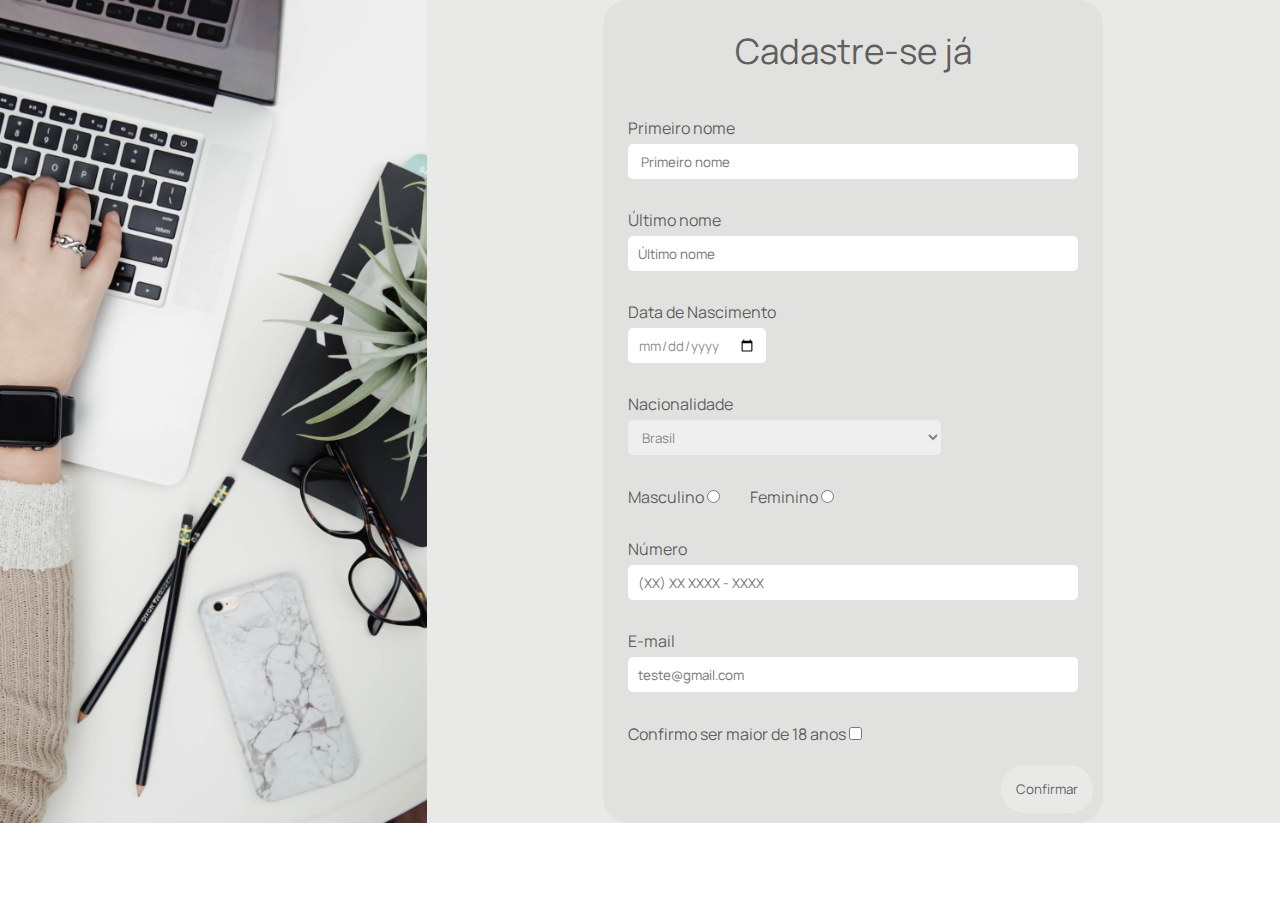
<file: index.html>
<!DOCTYPE html>
<html lang="pt-BR">

<head>
    <meta charset="UTF-8">
    <meta http-equiv="X-UA-Compatible" content="IE=edge">
    <meta name="viewport" content="width=device-width, user-scalable=no">
    <link rel="stylesheet" href="assets/css/style.css">
    <title>Formulário</title>
</head>

<body>
    <main>
        <div class="cont-banner">

        </div>
        <div class="principal">

            <div class="cont-form">
                <form action="final-form.html" method="post">
                    <div class="title">
                        Cadastre-se já
                    </div>
                    <div class="formulario">
                        <label for="firstName">
                            Primeiro nome
                            <input type="text" name="firstName" id="firstName" class="text"
                                placeholder=" Primeiro nome" required>
                        </label>
                        <label for="lastName">
                            Último nome
                            <input type="text" name="lastName" id="lastName" class="text" placeholder="Último nome" required>
                        </label>
                        <label for="dateDay">
                            Data de Nascimento<br/>
                            <input type="date" class="date">
                        </label>
                        <label for="paises">
                            Nacionalidade<br/>
                            <select name="paises" id="paises" class="select">
                                <option value="Brasil" selected="selected">Brasil</option>
                                <option value="Afeganistão">Afeganistão</option>
                                <option value="África do Sul">África do Sul</option>
                                <option value="Albânia">Albânia</option>
                                <option value="Alemanha">Alemanha</option>
                                <option value="Andorra">Andorra</option>
                                <option value="Angola">Angola</option>
                                <option value="Anguilla">Anguilla</option>
                                <option value="Antilhas Holandesas">Antilhas Holandesas</option>
                                <option value="Antárctida">Antárctida</option>
                                <option value="Antígua e Barbuda">Antígua e Barbuda</option>
                                <option value="Argentina">Argentina</option>
                                <option value="Argélia">Argélia</option>
                                <option value="Armênia">Armênia</option>
                                <option value="Aruba">Aruba</option>
                                <option value="Arábia Saudita">Arábia Saudita</option>
                                <option value="Austrália">Austrália</option>
                                <option value="Áustria">Áustria</option>
                                <option value="Azerbaijão">Azerbaijão</option>
                                <option value="Bahamas">Bahamas</option>
                                <option value="Bahrein">Bahrein</option>
                                <option value="Bangladesh">Bangladesh</option>
                                <option value="Barbados">Barbados</option>
                                <option value="Belize">Belize</option>
                                <option value="Benim">Benim</option>
                                <option value="Bermudas">Bermudas</option>
                                <option value="Bielorrússia">Bielorrússia</option>
                                <option value="Bolívia">Bolívia</option>
                                <option value="Botswana">Botswana</option>
                                <option value="Brunei">Brunei</option>
                                <option value="Bulgária">Bulgária</option>
                                <option value="Burkina Faso">Burkina Faso</option>
                                <option value="Burundi">Burundi</option>
                                <option value="Butão">Butão</option>
                                <option value="Bélgica">Bélgica</option>
                                <option value="Bósnia e Herzegovina">Bósnia e Herzegovina</option>
                                <option value="Cabo Verde">Cabo Verde</option>
                                <option value="Camarões">Camarões</option>
                                <option value="Camboja">Camboja</option>
                                <option value="Canadá">Canadá</option>
                                <option value="Catar">Catar</option>
                                <option value="Cazaquistão">Cazaquistão</option>
                                <option value="Chade">Chade</option>
                                <option value="Chile">Chile</option>
                                <option value="China">China</option>
                                <option value="Chipre">Chipre</option>
                                <option value="Colômbia">Colômbia</option>
                                <option value="Comores">Comores</option>
                                <option value="Coreia do Norte">Coreia do Norte</option>
                                <option value="Coreia do Sul">Coreia do Sul</option>
                                <option value="Costa do Marfim">Costa do Marfim</option>
                                <option value="Costa Rica">Costa Rica</option>
                                <option value="Croácia">Croácia</option>
                                <option value="Cuba">Cuba</option>
                                <option value="Dinamarca">Dinamarca</option>
                                <option value="Djibouti">Djibouti</option>
                                <option value="Dominica">Dominica</option>
                                <option value="Egito">Egito</option>
                                <option value="El Salvador">El Salvador</option>
                                <option value="Emirados Árabes Unidos">Emirados Árabes Unidos</option>
                                <option value="Equador">Equador</option>
                                <option value="Eritreia">Eritreia</option>
                                <option value="Escócia">Escócia</option>
                                <option value="Eslováquia">Eslováquia</option>
                                <option value="Eslovênia">Eslovênia</option>
                                <option value="Espanha">Espanha</option>
                                <option value="Estados Federados da Micronésia">Estados Federados da Micronésia</option>
                                <option value="Estados Unidos">Estados Unidos</option>
                                <option value="Estônia">Estônia</option>
                                <option value="Etiópia">Etiópia</option>
                                <option value="Fiji">Fiji</option>
                                <option value="Filipinas">Filipinas</option>
                                <option value="Finlândia">Finlândia</option>
                                <option value="França">França</option>
                                <option value="Gabão">Gabão</option>
                                <option value="Gana">Gana</option>
                                <option value="Geórgia">Geórgia</option>
                                <option value="Gibraltar">Gibraltar</option>
                                <option value="Granada">Granada</option>
                                <option value="Gronelândia">Gronelândia</option>
                                <option value="Grécia">Grécia</option>
                                <option value="Guadalupe">Guadalupe</option>
                                <option value="Guam">Guam</option>
                                <option value="Guatemala">Guatemala</option>
                                <option value="Guernesei">Guernesei</option>
                                <option value="Guiana">Guiana</option>
                                <option value="Guiana Francesa">Guiana Francesa</option>
                                <option value="Guiné">Guiné</option>
                                <option value="Guiné Equatorial">Guiné Equatorial</option>
                                <option value="Guiné-Bissau">Guiné-Bissau</option>
                                <option value="Gâmbia">Gâmbia</option>
                                <option value="Haiti">Haiti</option>
                                <option value="Honduras">Honduras</option>
                                <option value="Hong Kong">Hong Kong</option>
                                <option value="Hungria">Hungria</option>
                                <option value="Ilha Bouvet">Ilha Bouvet</option>
                                <option value="Ilha de Man">Ilha de Man</option>
                                <option value="Ilha do Natal">Ilha do Natal</option>
                                <option value="Ilha Heard e Ilhas McDonald">Ilha Heard e Ilhas McDonald</option>
                                <option value="Ilha Norfolk">Ilha Norfolk</option>
                                <option value="Ilhas Cayman">Ilhas Cayman</option>
                                <option value="Ilhas Cocos (Keeling)">Ilhas Cocos (Keeling)</option>
                                <option value="Ilhas Cook">Ilhas Cook</option>
                                <option value="Ilhas Feroé">Ilhas Feroé</option>
                                <option value="Ilhas Geórgia do Sul e Sandwich do Sul">Ilhas Geórgia do Sul e Sandwich
                                    do
                                    Sul
                                </option>
                                <option value="Ilhas Malvinas">Ilhas Malvinas</option>
                                <option value="Ilhas Marshall">Ilhas Marshall</option>
                                <option value="Ilhas Menores Distantes dos Estados Unidos">Ilhas Menores Distantes dos
                                    Estados
                                    Unidos</option>
                                <option value="Ilhas Salomão">Ilhas Salomão</option>
                                <option value="Ilhas Virgens Americanas">Ilhas Virgens Americanas</option>
                                <option value="Ilhas Virgens Britânicas">Ilhas Virgens Britânicas</option>
                                <option value="Ilhas Åland">Ilhas Åland</option>
                                <option value="Indonésia">Indonésia</option>
                                <option value="Inglaterra">Inglaterra</option>
                                <option value="Índia">Índia</option>
                                <option value="Iraque">Iraque</option>
                                <option value="Irlanda do Norte">Irlanda do Norte</option>
                                <option value="Irlanda">Irlanda</option>
                                <option value="Irã">Irã</option>
                                <option value="Islândia">Islândia</option>
                                <option value="Israel">Israel</option>
                                <option value="Itália">Itália</option>
                                <option value="Iêmen">Iêmen</option>
                                <option value="Jamaica">Jamaica</option>
                                <option value="Japão">Japão</option>
                                <option value="Jersey">Jersey</option>
                                <option value="Jordânia">Jordânia</option>
                                <option value="Kiribati">Kiribati</option>
                                <option value="Kuwait">Kuwait</option>
                                <option value="Laos">Laos</option>
                                <option value="Lesoto">Lesoto</option>
                                <option value="Letônia">Letônia</option>
                                <option value="Libéria">Libéria</option>
                                <option value="Liechtenstein">Liechtenstein</option>
                                <option value="Lituânia">Lituânia</option>
                                <option value="Luxemburgo">Luxemburgo</option>
                                <option value="Líbano">Líbano</option>
                                <option value="Líbia">Líbia</option>
                                <option value="Macau">Macau</option>
                                <option value="Macedônia">Macedônia</option>
                                <option value="Madagáscar">Madagáscar</option>
                                <option value="Malawi">Malawi</option>
                                <option value="Maldivas">Maldivas</option>
                                <option value="Mali">Mali</option>
                                <option value="Malta">Malta</option>
                                <option value="Malásia">Malásia</option>
                                <option value="Marianas Setentrionais">Marianas Setentrionais</option>
                                <option value="Marrocos">Marrocos</option>
                                <option value="Martinica">Martinica</option>
                                <option value="Mauritânia">Mauritânia</option>
                                <option value="Maurícia">Maurícia</option>
                                <option value="Mayotte">Mayotte</option>
                                <option value="Moldávia">Moldávia</option>
                                <option value="Mongólia">Mongólia</option>
                                <option value="Montenegro">Montenegro</option>
                                <option value="Montserrat">Montserrat</option>
                                <option value="Moçambique">Moçambique</option>
                                <option value="Myanmar">Myanmar</option>
                                <option value="México">México</option>
                                <option value="Mônaco">Mônaco</option>
                                <option value="Namíbia">Namíbia</option>
                                <option value="Nauru">Nauru</option>
                                <option value="Nepal">Nepal</option>
                                <option value="Nicarágua">Nicarágua</option>
                                <option value="Nigéria">Nigéria</option>
                                <option value="Niue">Niue</option>
                                <option value="Noruega">Noruega</option>
                                <option value="Nova Caledônia">Nova Caledônia</option>
                                <option value="Nova Zelândia">Nova Zelândia</option>
                                <option value="Níger">Níger</option>
                                <option value="Omã">Omã</option>
                                <option value="Palau">Palau</option>
                                <option value="Palestina">Palestina</option>
                                <option value="Panamá">Panamá</option>
                                <option value="Papua-Nova Guiné">Papua-Nova Guiné</option>
                                <option value="Paquistão">Paquistão</option>
                                <option value="Paraguai">Paraguai</option>
                                <option value="País de Gales">País de Gales</option>
                                <option value="Países Baixos">Países Baixos</option>
                                <option value="Peru">Peru</option>
                                <option value="Pitcairn">Pitcairn</option>
                                <option value="Polinésia Francesa">Polinésia Francesa</option>
                                <option value="Polônia">Polônia</option>
                                <option value="Porto Rico">Porto Rico</option>
                                <option value="Portugal">Portugal</option>
                                <option value="Quirguistão">Quirguistão</option>
                                <option value="Quênia">Quênia</option>
                                <option value="Reino Unido">Reino Unido</option>
                                <option value="República Centro-Africana">República Centro-Africana</option>
                                <option value="República Checa">República Checa</option>
                                <option value="República Democrática do Congo">República Democrática do Congo</option>
                                <option value="República do Congo">República do Congo</option>
                                <option value="República Dominicana">República Dominicana</option>
                                <option value="Reunião">Reunião</option>
                                <option value="Romênia">Romênia</option>
                                <option value="Ruanda">Ruanda</option>
                                <option value="Rússia">Rússia</option>
                                <option value="Saara Ocidental">Saara Ocidental</option>
                                <option value="Saint Martin">Saint Martin</option>
                                <option value="Saint-Barthélemy">Saint-Barthélemy</option>
                                <option value="Saint-Pierre e Miquelon">Saint-Pierre e Miquelon</option>
                                <option value="Samoa Americana">Samoa Americana</option>
                                <option value="Samoa">Samoa</option>
                                <option value="Santa Helena, Ascensão e Tristão da Cunha">Santa Helena, Ascensão e
                                    Tristão
                                    da
                                    Cunha</option>
                                <option value="Santa Lúcia">Santa Lúcia</option>
                                <option value="Senegal">Senegal</option>
                                <option value="Serra Leoa">Serra Leoa</option>
                                <option value="Seychelles">Seychelles</option>
                                <option value="Singapura">Singapura</option>
                                <option value="Somália">Somália</option>
                                <option value="Sri Lanka">Sri Lanka</option>
                                <option value="Suazilândia">Suazilândia</option>
                                <option value="Sudão">Sudão</option>
                                <option value="Suriname">Suriname</option>
                                <option value="Suécia">Suécia</option>
                                <option value="Suíça">Suíça</option>
                                <option value="Svalbard e Jan Mayen">Svalbard e Jan Mayen</option>
                                <option value="São Cristóvão e Nevis">São Cristóvão e Nevis</option>
                                <option value="São Marino">São Marino</option>
                                <option value="São Tomé e Príncipe">São Tomé e Príncipe</option>
                                <option value="São Vicente e Granadinas">São Vicente e Granadinas</option>
                                <option value="Sérvia">Sérvia</option>
                                <option value="Síria">Síria</option>
                                <option value="Tadjiquistão">Tadjiquistão</option>
                                <option value="Tailândia">Tailândia</option>
                                <option value="Taiwan">Taiwan</option>
                                <option value="Tanzânia">Tanzânia</option>
                                <option value="Terras Austrais e Antárticas Francesas">Terras Austrais e Antárticas
                                    Francesas
                                </option>
                                <option value="Território Britânico do Oceano Índico">Território Britânico do Oceano
                                    Índico
                                </option>
                                <option value="Timor-Leste">Timor-Leste</option>
                                <option value="Togo">Togo</option>
                                <option value="Tonga">Tonga</option>
                                <option value="Toquelau">Toquelau</option>
                                <option value="Trinidad e Tobago">Trinidad e Tobago</option>
                                <option value="Tunísia">Tunísia</option>
                                <option value="Turcas e Caicos">Turcas e Caicos</option>
                                <option value="Turquemenistão">Turquemenistão</option>
                                <option value="Turquia">Turquia</option>
                                <option value="Tuvalu">Tuvalu</option>
                                <option value="Ucrânia">Ucrânia</option>
                                <option value="Uganda">Uganda</option>
                                <option value="Uruguai">Uruguai</option>
                                <option value="Uzbequistão">Uzbequistão</option>
                                <option value="Vanuatu">Vanuatu</option>
                                <option value="Vaticano">Vaticano</option>
                                <option value="Venezuela">Venezuela</option>
                                <option value="Vietname">Vietname</option>
                                <option value="Wallis e Futuna">Wallis e Futuna</option>
                                <option value="Zimbabwe">Zimbabwe</option>
                                <option value="Zâmbia">Zâmbia</option>
                            </select>
                        </label>
                        <div class="genero">

                            <label for="masc">
                                Masculino
                                <input type="radio" name="sex" id="masc">
                            </label>
                            <label for="fem">
                                Feminino
                                <input type="radio" name="sex" id="fem">
                            </label>
                        </div>
                        <label for="tel">
                            Número
                            <input type="text" name="tel" id="tel" class="text" placeholder="(XX) XX XXXX - XXXX" maxlength="17">
                        </label>
                        <label for="mail">
                            E-mail
                            <input type="email" name="mail" id="mail" class="text" placeholder="teste@gmail.com" required>
                        </label>
                        <label for="maiorDe">
                            Confirmo ser maior de 18 anos
                            <input type="checkbox" required>
                        </label>
                       
                    </div> 
                    <div class="botao">
                        <input type="submit" value="Confirmar"></input>
                    </div>
                </form>
            </div>
        </div>
    </main>
</body>

</html>
</file>
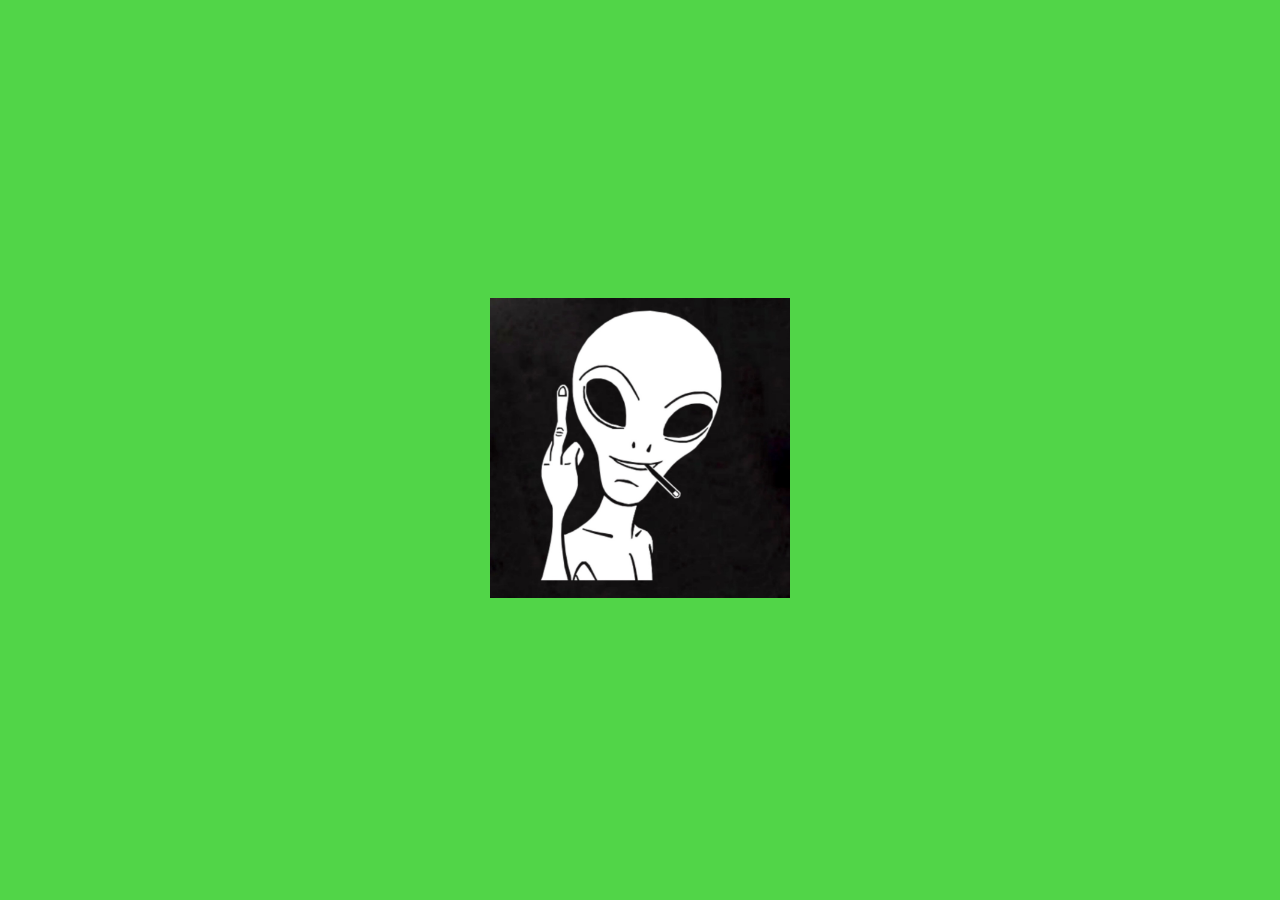
<file: final-form.html>
<!DOCTYPE html>
<html lang="en">
<head>
    <meta charset="UTF-8">
    <meta http-equiv="X-UA-Compatible" content="IE=edge">
    <meta name="viewport" content="width=device-width, user-scalable=no">
    <title>Flow ET</title>
    <link rel="stylesheet" href="assets/css/style-2.css">
</head>
<body>
    <main>
        <div class="container">
            <div class="et-gigante">
                <img src="assets/images/et.jpeg" alt="">
            </div>
        </div>
    </main>
</body>
</html>
</file>
<file: assets/css/style.css>
@import url('https://fonts.googleapis.com/css2?family=Manrope&display=swap');

 * {
     margin: 0;
     padding: 0;
     box-sizing: border-box;
     font-family: 'Manrope', sans-serif;
 }

 main {
     display: flex;
     height: 100vh;
 }

 .cont-banner {
     background-image: url('../images/computer.jpg');
     background-size: cover;
     background-position: center;
     flex: 1;
 }

 .principal {
     display: flex;
     justify-content: center;
     align-items: center;
     flex-direction: column;
     flex: 2;
     background-color: #e9e9e7;
 }

 .title {
     display: flex;
     align-items: center;
     justify-content: center;
     font-size: 35px;
     margin-bottom: 10px;
     padding: 17px;
     color: #242424b5;
 }

 .cont-form {
     display: flex;
     justify-content: center;
     align-items: center;
 }

 .cont-form form {
     display: flex;
     justify-content: center;
     flex-direction: column;
     background-color: rgba(211, 211, 211, 0.35);
     padding: 10px;
     border-radius: 25px;
     width: 500px;
 }

 label {
     display: block;
     padding: 15px;
     color: #242424b5;
 }

 input,
 select {
     padding: 10px;
     margin-top: 5px;
     color: #585858b5;
 }

 input[type='text'],
 input[type='email'] {
     width: 100%;
 }

 .genero {
     display: flex;
 }

 .text,
 .date,
 .select {
     height: 35px;
     border-radius: 5px;
     border: none;
     outline: none;
 }

 .botao {
     display: flex;
     justify-content: end;
 }

 input[type='submit'] {
     background-color: #e9e9e7;
     text-decoration: none;
     color: #242424b5;
     padding: 15px;
     border-radius: 25px;
     border: none;
     cursor: pointer;
 }

 input[type='submit']:hover {
     background-color: rgba(211, 211, 211, 0.35);
     color: #919191;
 }

 @media (min-width:1400px) {
     .cont-form form {
         width: 780px;
         height: 100vh;
     }

     label {
         font-size: 21px;
         padding: 10px;
     }

     .title {
         font-size: 45px;
         padding: 0;
     }

     .botao a {
         margin: 10px;
     }
 }

 @media (orientation: landscape) {
     main {
         height: auto;
     }
 }

 @media(max-width:785px) {
     main {
         flex-direction: column;
     }

     .title {
         font-size: 30px;
         margin-bottom: 0px;
         padding: 10px;
     }

     label {
         padding: 10px;
     }

     .cont-form form {
         width: 100%;
     }

     .cont-form form {
         margin: 15px;
     }
 }

 @media(max-width:360px) {
     .title {
         font-size: 25px;
         padding: 5px;
     }

     label {
         padding: 5px;
     }
 }
</file>
<file: assets/css/style-2.css>
*{
    margin: 0;
    padding: 0;
    box-sizing: border-box;
}

main {
    display: flex;
    justify-content: center;
    align-items: center;
    height: 100vh;
    background-color: #51d548;
}
.container{
    width: 300px;
    height: 300px;
    
    display: flex;
    align-items: center;
}

.container img{
    width: 100%;
    height: auto;
}
</file>
